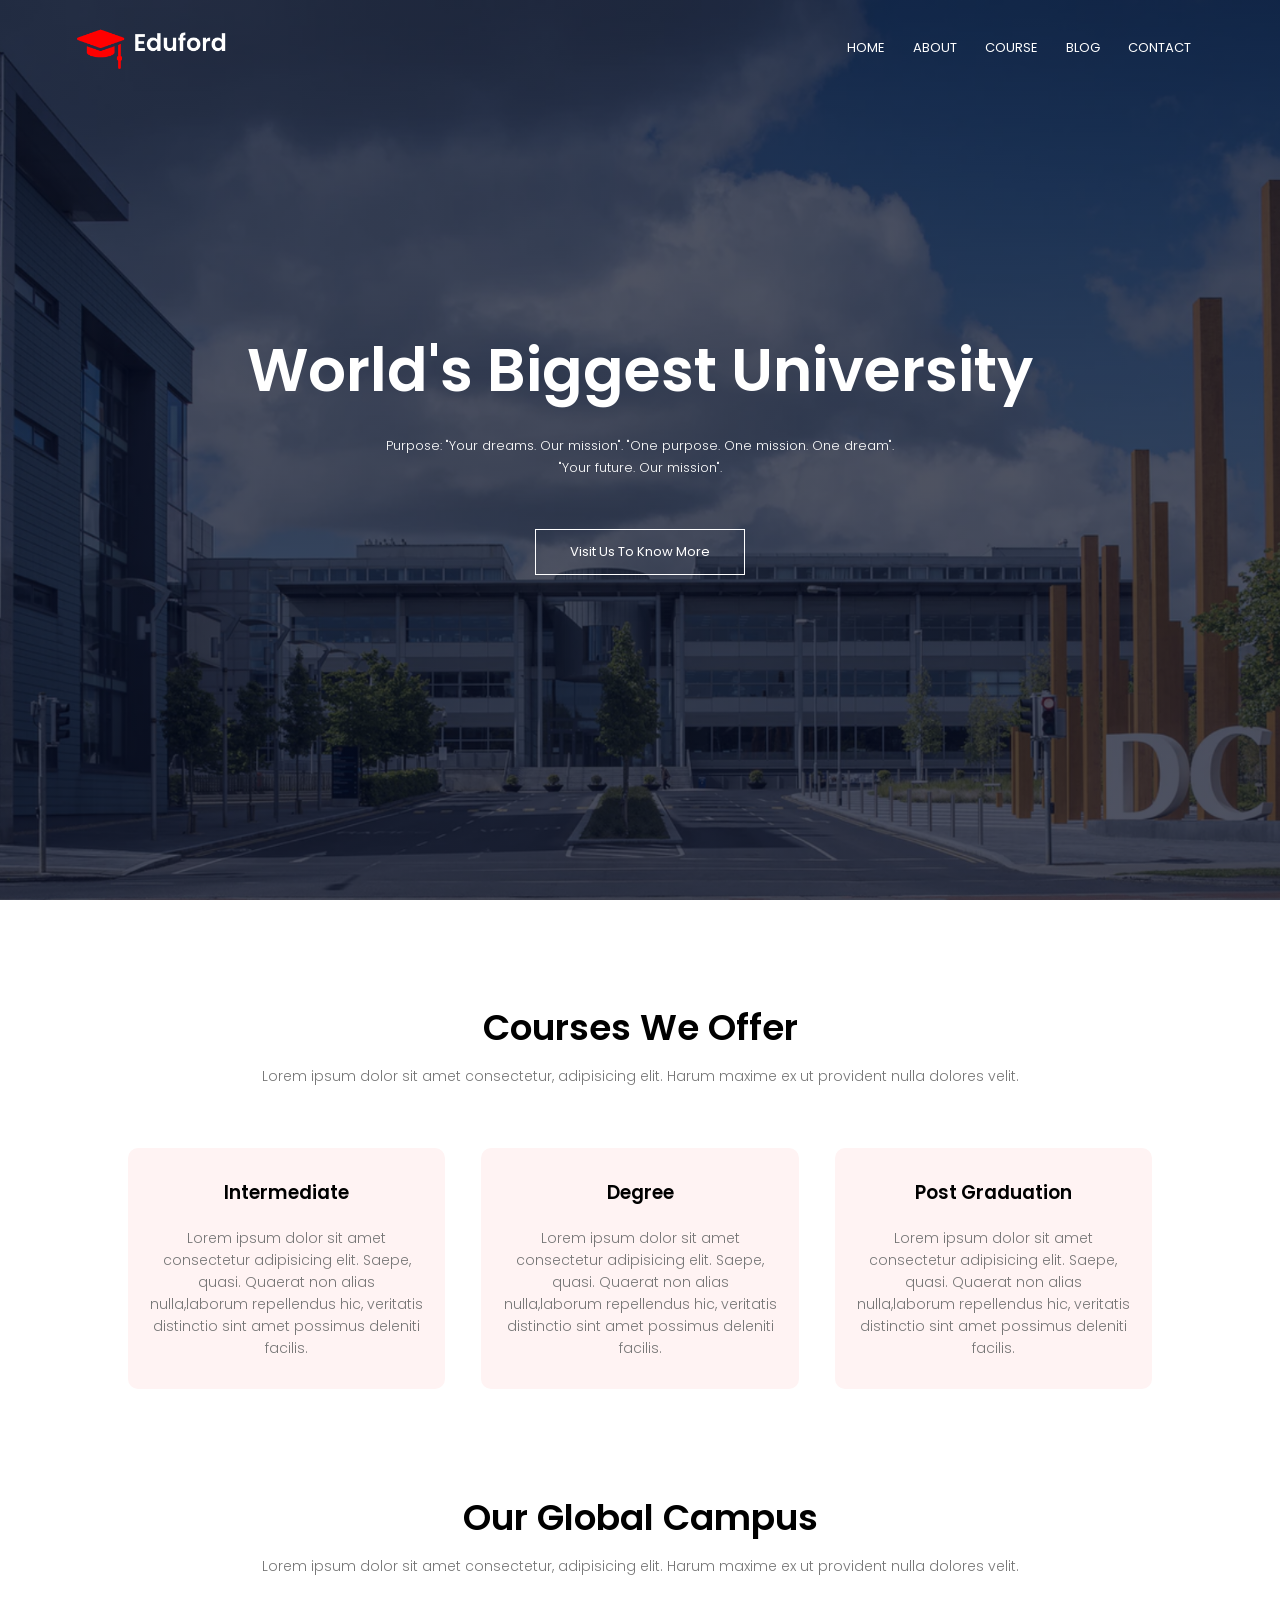
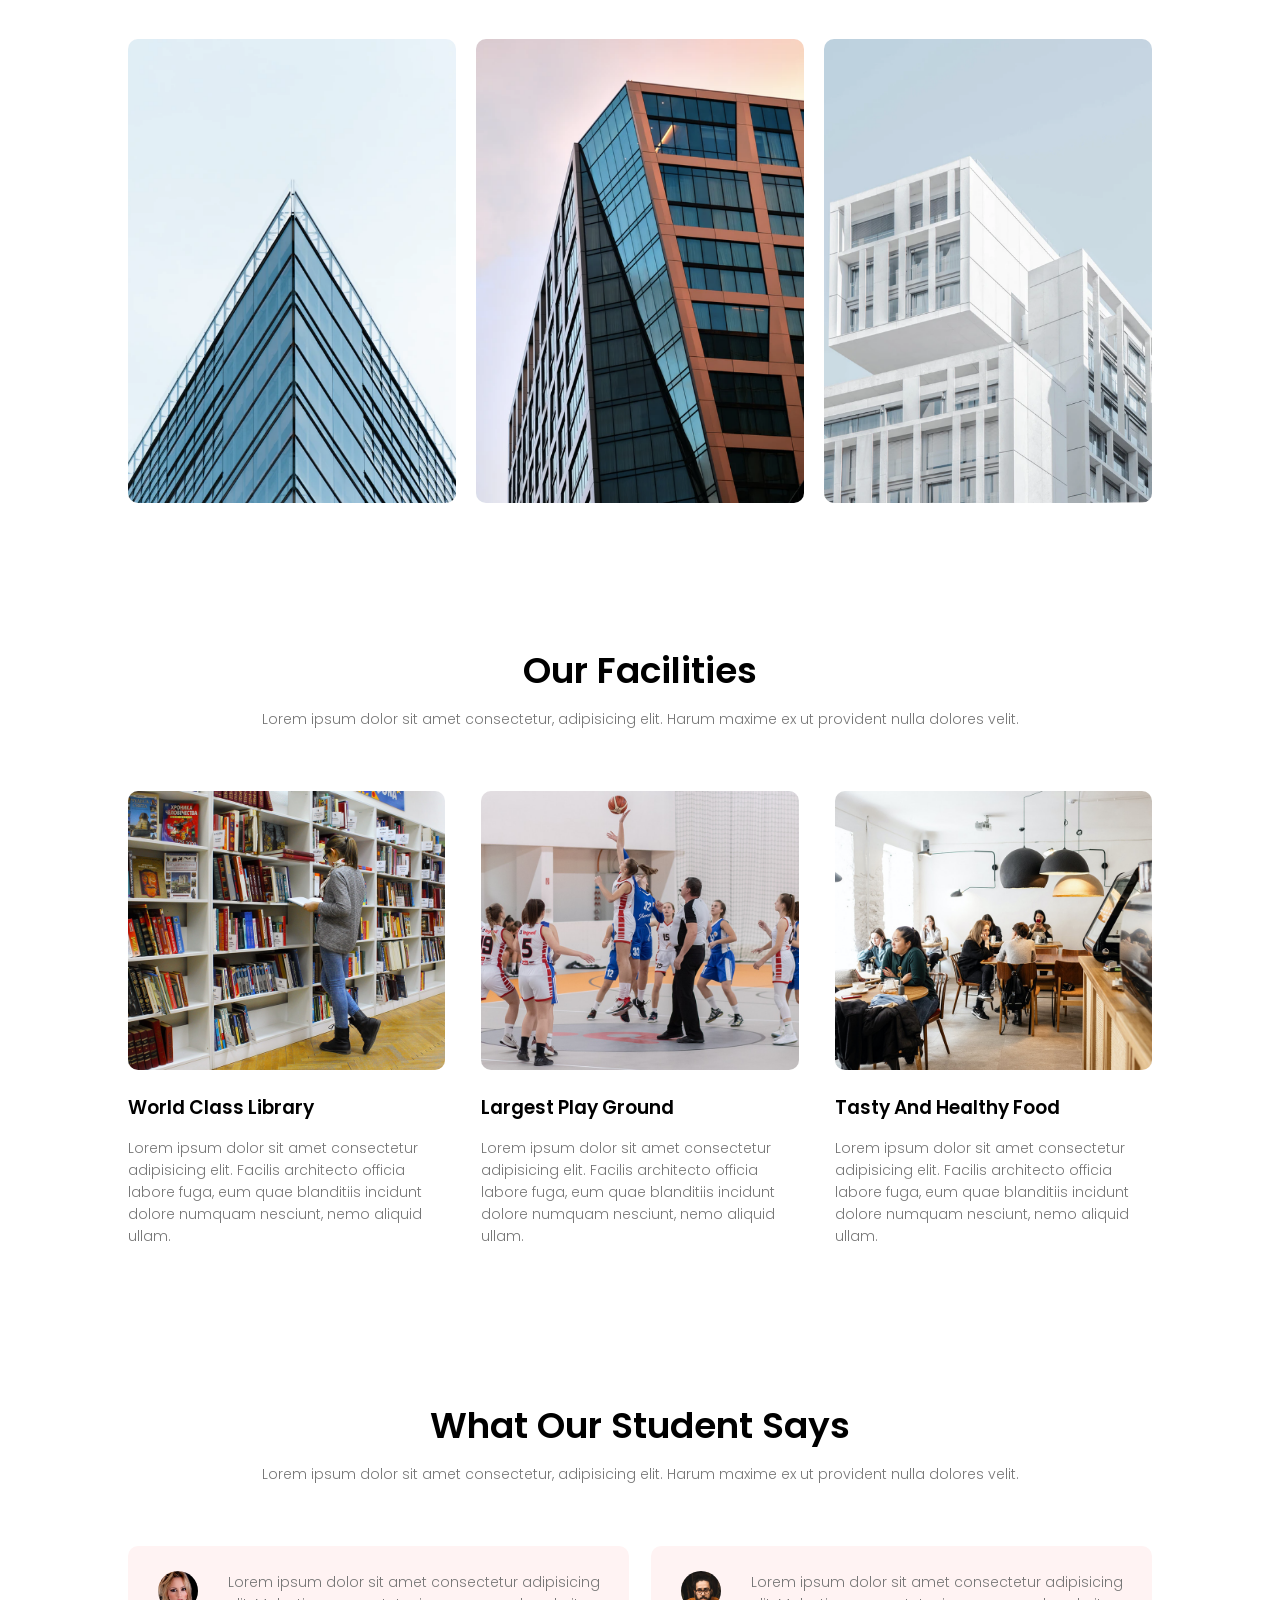
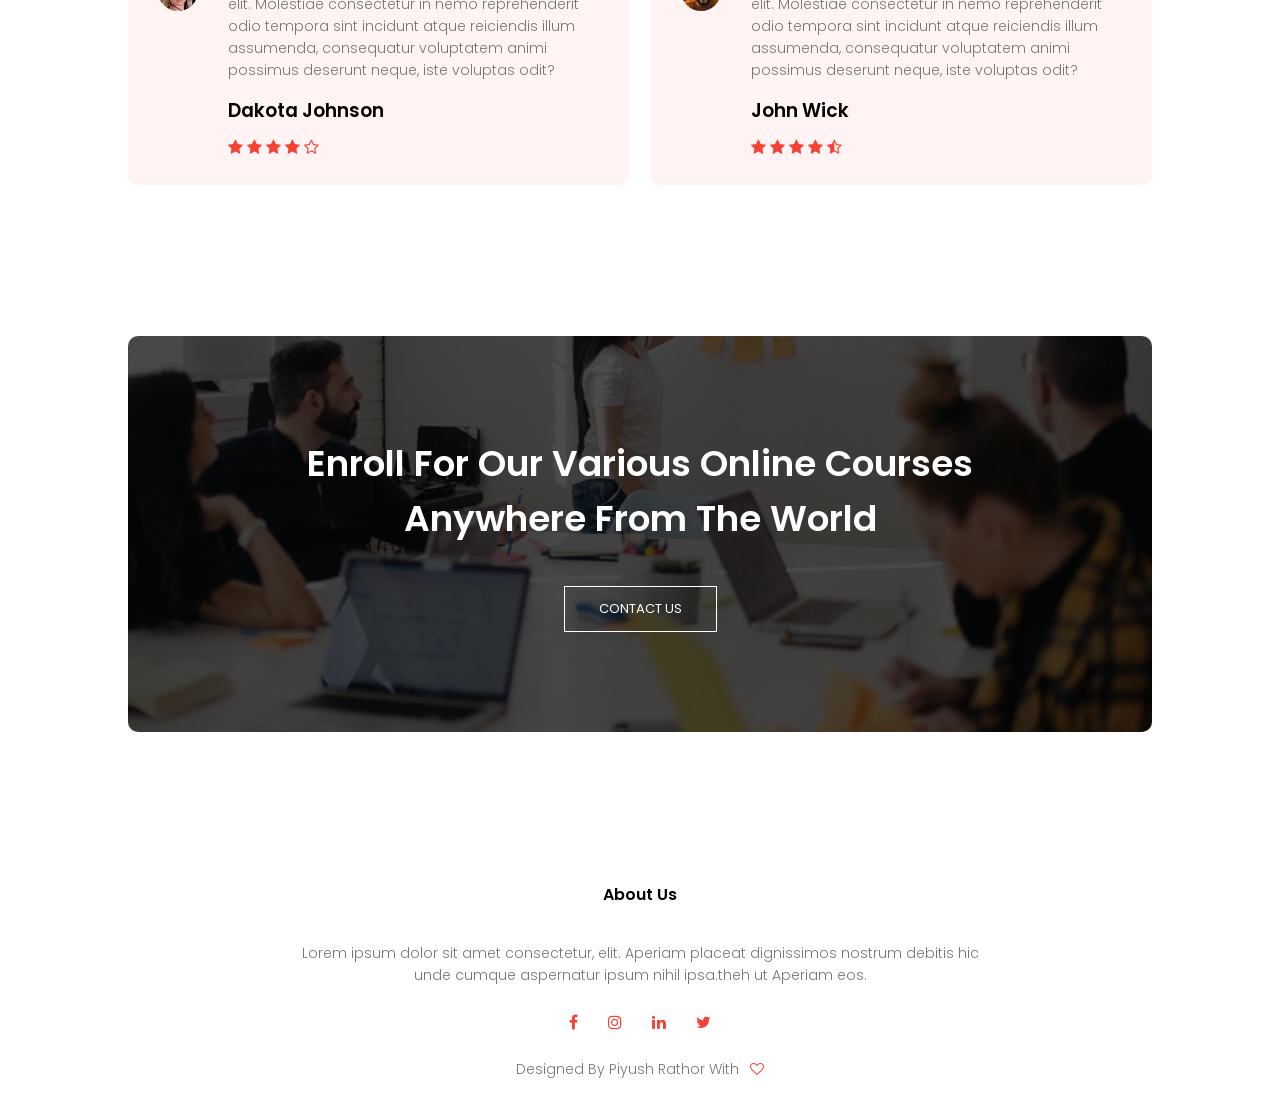
<file: index.html>
<!DOCTYPE html>
<html lang="en">

<head>
    <meta charset="UTF-8">
    <meta name="viewport" content="width=device-width, initial-scale=1.0">
    <title>Eduford.com</title>
    <link rel="stylesheet" href="style.css">
    <link
        href="https://fonts.googleapis.com/css2?family=Poppins:ital,wght@0,100;0,200;0,300;0,400;0,500;0,600;0,700;0,800;0,900;1,100;1,200;1,300;1,400;1,500;1,600;1,700;1,800;1,900&display=swap"
        rel="stylesheet">
    <link rel="stylesheet" href="https://cdnjs.cloudflare.com/ajax/libs/font-awesome/4.7.0/css/font-awesome.min.css">
</head>

<body>

    <section class="header">
        <nav>
            <a href="eduford.html"><img src="./images/logo.png"></a>

            <div class="nav-link" id="navLinks">
                <i class="fa fa-times" onclick="hideMenu()"></i>
                <ul>
                    <li><a href="index.html">HOME</a></li>
                    <li><a href="about_us.html">ABOUT</a></li>
                    <li><a href="courses.html">COURSE</a></li>
                    <li><a href="Blog.html">BLOG</a></li>
                    <li><a href="contact.html">CONTACT</a></li>
                </ul>
            </div>
            <i class="fa fa-bars" onclick="showMenu()"></i>
        </nav>

        <div class="text-box">
            <h1>World's Biggest University</h1>
            <p>Purpose: "Your dreams. Our mission". "One purpose. One mission. One dream".<br>"Your future. Our
                mission".</p>
            <a href="" class="hero-btn">Visit Us To Know More</a>
        </div>

    </section>

    <!-- Course -->
    <section class="course">
        <h1>Courses We Offer</h1>
        <p>Lorem ipsum dolor sit amet consectetur, adipisicing elit. Harum maxime ex ut provident nulla dolores velit.
        </p>

        <div class="row">
            <div class="course-col">
                <h3>Intermediate</h3>
                <p>Lorem ipsum dolor sit amet consectetur adipisicing elit. Saepe, quasi. Quaerat non alias nulla,laborum repellendus hic, veritatis distinctio sint amet possimus deleniti facilis.</p>
            </div>
            <div class="course-col">
                <h3>Degree</h3>
                <p>Lorem ipsum dolor sit amet consectetur adipisicing elit. Saepe, quasi. Quaerat non alias nulla,laborum repellendus hic, veritatis distinctio sint amet possimus deleniti facilis.</p>
            </div>
            <div class="course-col">
                <h3>Post Graduation</h3>
                <p>Lorem ipsum dolor sit amet consectetur adipisicing elit. Saepe, quasi. Quaerat non alias nulla,laborum repellendus hic, veritatis distinctio sint amet possimus deleniti facilis.</p>
            </div>
        </div>
    </section>


                <!-- campus -->
    <section class="campus">
        <h1>Our Global Campus</h1>
        <p>Lorem ipsum dolor sit amet consectetur, adipisicing elit. Harum maxime ex ut provident nulla dolores velit.
        </p>

        <div class="row">
            <div class="campus-col">
                <img src="./images/london.png">
                <div class="layer">
                    <h3>London</h3>
                </div>
            </div>
            <div class="campus-col">
                <img src="./images/newyork.png">
                <div class="layer">
                    <h3>New York</h3>
                </div>
            </div>
            <div class="campus-col">
                <img src="./images/washington.png">
                <div class="layer">
                    <h3>Washington</h3>
                </div>
            </div>
        </div>
    </section>



    <!-- Facilities -->
     <section class="facilities">
        <h1>Our Facilities</h1>
        <p>Lorem ipsum dolor sit amet consectetur, adipisicing elit. Harum maxime ex ut provident nulla dolores velit.
        </p>
        
        <div class="row">
            <div class="facilities-col">
                <img src="./images/library.png">
                <h3>World Class Library</h3>
                <p>Lorem ipsum dolor sit amet consectetur adipisicing elit. Facilis architecto officia labore fuga, eum quae blanditiis incidunt dolore numquam nesciunt, nemo aliquid ullam.</p>
            </div>
            <div class="facilities-col">
                <img src="./images/basketball.png">
                <h3>Largest Play Ground</h3>
                <p>Lorem ipsum dolor sit amet consectetur adipisicing elit. Facilis architecto officia labore fuga, eum quae blanditiis incidunt dolore numquam nesciunt, nemo aliquid ullam.</p>
            </div>
            <div class="facilities-col">
                <img src="./images/cafeteria.png">
                <h3>Tasty And Healthy Food</h3>
                <p>Lorem ipsum dolor sit amet consectetur adipisicing elit. Facilis architecto officia labore fuga, eum quae blanditiis incidunt dolore numquam nesciunt, nemo aliquid ullam.</p>
            </div>
        </div>
     </section>

        <!-- Testimonial -->
     <section class="testimonial">
        <h1>What Our Student Says</h1>
        <p>Lorem ipsum dolor sit amet consectetur, adipisicing elit. Harum maxime ex ut provident nulla dolores velit.
        </p>

        <div class="row">
            <div class="testimonial-col">
                <img src="./images/user1.jpg">
                <div>
                    <p>Lorem ipsum dolor sit amet consectetur adipisicing elit. Molestiae consectetur in nemo reprehenderit odio tempora sint incidunt atque reiciendis illum assumenda, consequatur voluptatem animi possimus deserunt neque, iste voluptas odit?</p>
                <h3>Dakota Johnson</h3>
                <i class="fa fa-star"></i>
                <i class="fa fa-star"></i>
                <i class="fa fa-star"></i>
                <i class="fa fa-star"></i>
                <i class="fa fa-star-o"></i>
                </div>
               
            </div>
            <div class="testimonial-col">
                <img src="./images/user2.jpg">
                <div>
                    <p>Lorem ipsum dolor sit amet consectetur adipisicing elit. Molestiae consectetur in nemo reprehenderit odio tempora sint incidunt atque reiciendis illum assumenda, consequatur voluptatem animi possimus deserunt neque, iste voluptas odit?</p>
                <h3>John Wick</h3>
                <i class="fa fa-star"></i>
                <i class="fa fa-star"></i>
                <i class="fa fa-star"></i>
                <i class="fa fa-star"></i>
                <i class="fa fa-star-half-o"></i>
                </div>
                
            </div>
        </div>
     </section>

     <!-- Call to Action -->

     <section class="cta">
        <h1>Enroll For Our Various Online Courses <br> Anywhere From The World</h1>
        <a href="" class="hero-btn">CONTACT US</a>
     </section>

     <!-- Footer -->
      <section class="footer">
        <h4>About Us</h4>
        <p>Lorem ipsum dolor sit amet consectetur, elit. Aperiam placeat dignissimos nostrum debitis hic<br> unde cumque aspernatur ipsum nihil ipsa.theh ut Aperiam eos.</p>
        <div class="icon">
            <i class="fa fa-facebook"></i>
            <i class="fa fa-instagram"></i>
            <i class="fa fa-linkedin"></i>
            <i class="fa fa-twitter"></i>
        </div>
        <p>Designed By Piyush Rathor With <i class="fa fa-heart-o"></i></p>
      </section>

    <!-- JavaScript Toggle Menu -->
    <script>
        var navLinks = document.getElementById("navLinks")
        function showMenu() {
            navLinks.style.right = "0";
        }
        function hideMenu() {
            navLinks.style.right = "-200px";
        }
    </script>
</body>

</html>
</file>
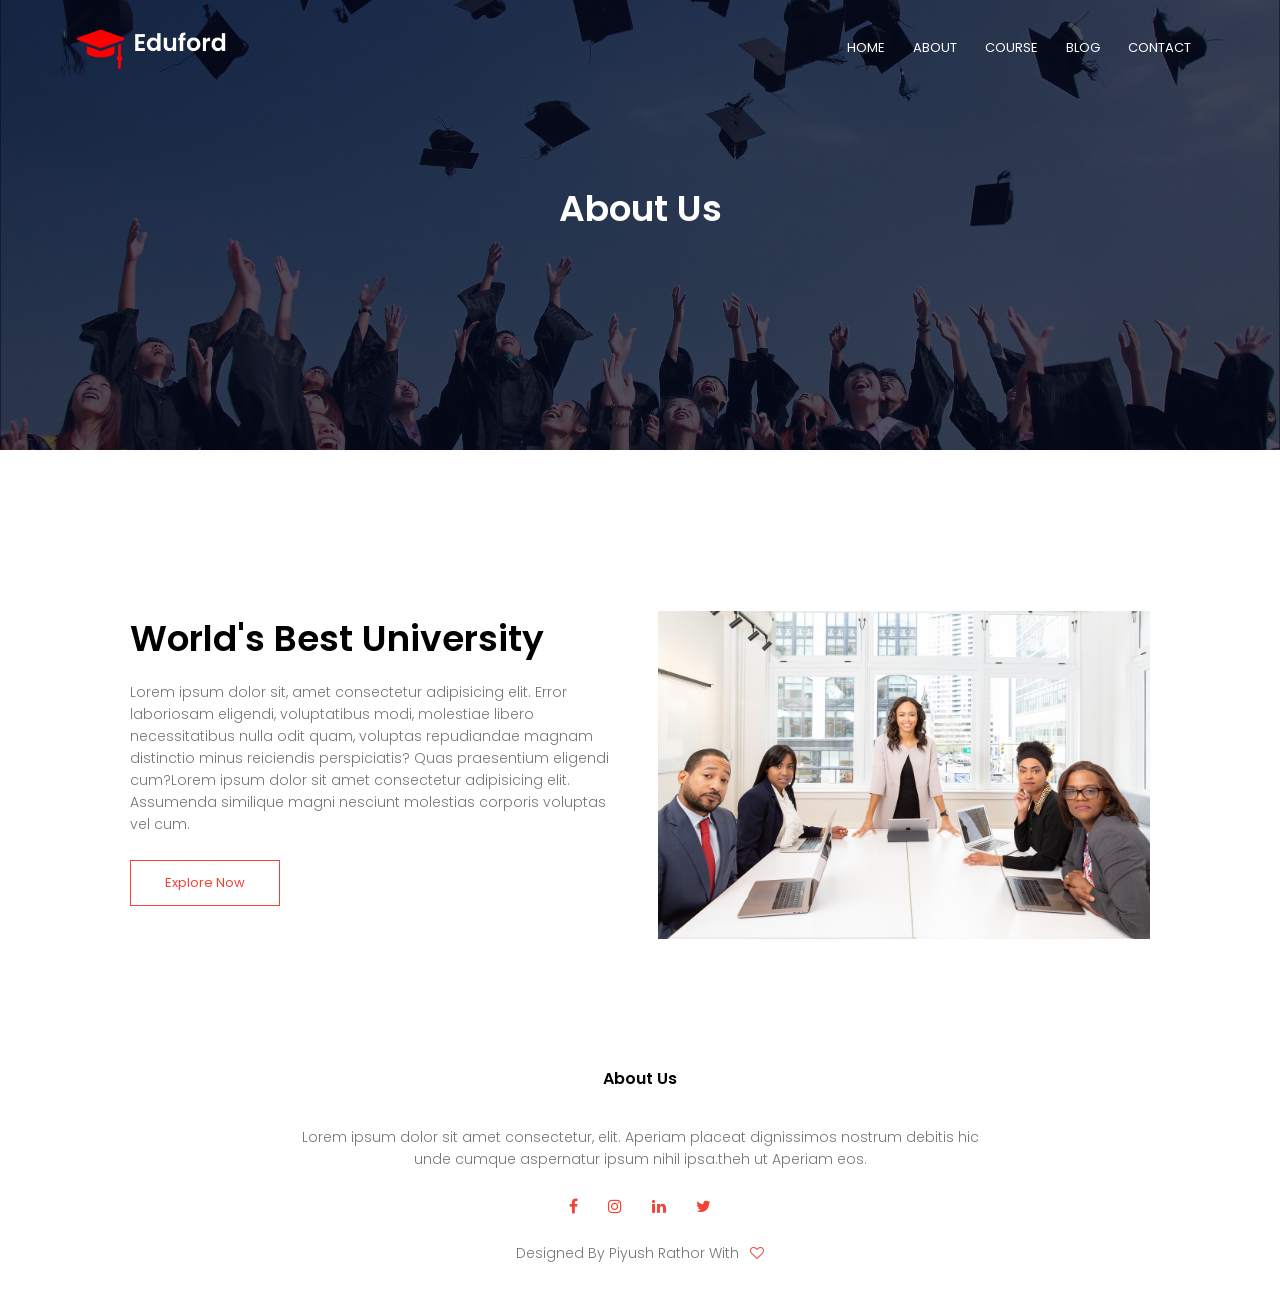
<file: about_us.html>
<!DOCTYPE html>
<html lang="en">

<head>
    <meta charset="UTF-8">
    <meta name="viewport" content="width=device-width, initial-scale=1.0">
    <title>Eduford.com</title>
    <link rel="stylesheet" href="style.css">
    <link
        href="https://fonts.googleapis.com/css2?family=Poppins:ital,wght@0,100;0,200;0,300;0,400;0,500;0,600;0,700;0,800;0,900;1,100;1,200;1,300;1,400;1,500;1,600;1,700;1,800;1,900&display=swap"
        rel="stylesheet">
    <link rel="stylesheet" href="https://cdnjs.cloudflare.com/ajax/libs/font-awesome/4.7.0/css/font-awesome.min.css">
</head>

<body>

    <section class="sub-header">
        <nav>
            <a href="index.html"><img src="./images/logo.png"></a>
            <div class="nav-link" id="navLinks">
                <i class="fa fa-times" onclick="hideMenu()"></i>
                <ul>
                    <li><a href="index.html">HOME</a></li>
                    <li><a href="about_us.html">ABOUT</a></li>
                    <li><a href="courses.html">COURSE</a></li>
                    <li><a href="Blog.html">BLOG</a></li>
                    <li><a href="contact.html">CONTACT</a></li>
                </ul>
            </div>
            <i class="fa fa-bars" onclick="showMenu()"></i>
        </nav>
        <h1>About Us</h1>
    </section>


    <!----- about us content ------->
    <section class="about-us">
        
        <div class="row">
            <div class="about-col">
                <h1>World's Best University</h1>
                <p>Lorem ipsum dolor sit, amet consectetur adipisicing elit. Error laboriosam eligendi, voluptatibus modi, molestiae libero necessitatibus nulla odit quam, voluptas repudiandae magnam distinctio minus reiciendis perspiciatis? Quas praesentium eligendi cum?Lorem ipsum dolor sit amet consectetur adipisicing elit. Assumenda similique magni nesciunt molestias corporis voluptas vel cum.</p>
                <a href="" class="hero-btn red-btn">Explore Now</a>
            </div>
            <div class="about-col">
                <img src="./images/about.jpg" alt="">
            </div>
        </div>
    </section>




     <!-- Footer -->
      <section class="footer">
        <h4>About Us</h4>
        <p>Lorem ipsum dolor sit amet consectetur, elit. Aperiam placeat dignissimos nostrum debitis hic<br> unde cumque aspernatur ipsum nihil ipsa.theh ut Aperiam eos.</p>
        <div class="icon">
            <i class="fa fa-facebook"></i>
            <i class="fa fa-instagram"></i>
            <i class="fa fa-linkedin"></i>
            <i class="fa fa-twitter"></i>
        </div>
        <p>Designed By Piyush Rathor With <i class="fa fa-heart-o"></i></p>
      </section>

    <!-- JavaScript Toggle Menu -->
    <script>
        var navLinks = document.getElementById("navLinks")
        function showMenu() {
            navLinks.style.right = "0";
        }
        function hideMenu() {
            navLinks.style.right = "-200px";
        }
    </script>
</body>

</html>
</file>
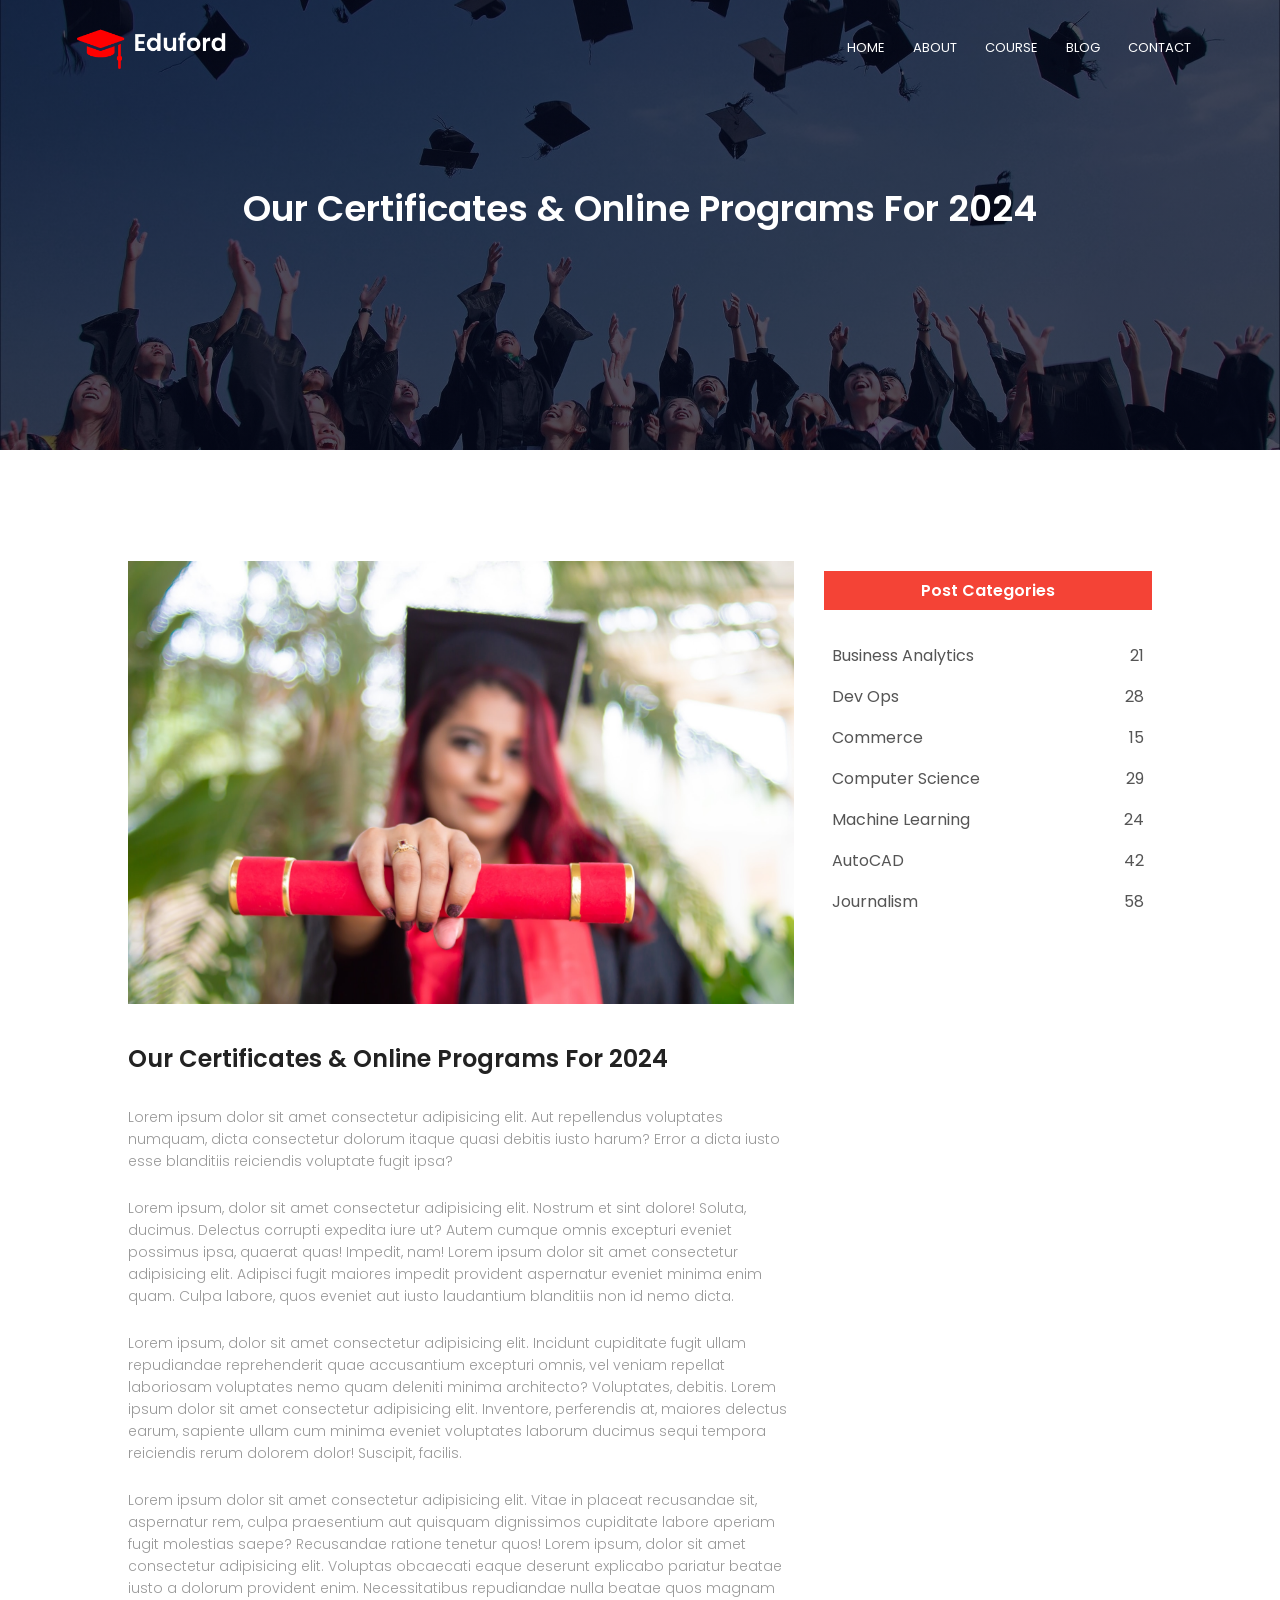
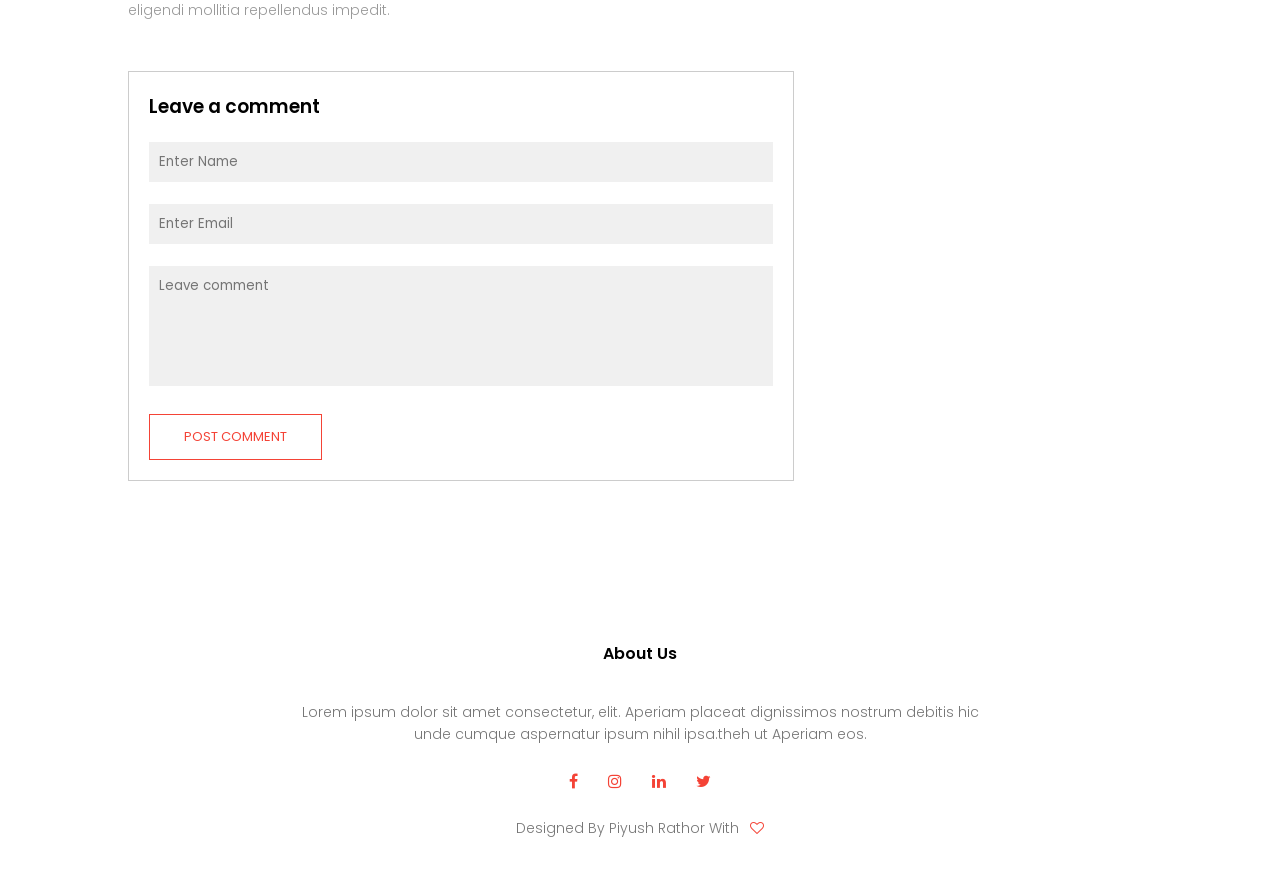
<file: Blog.html>
<!DOCTYPE html>
<html lang="en">

<head>
    <meta charset="UTF-8">
    <meta name="viewport" content="width=device-width, initial-scale=1.0">
    <title>Eduford.com</title>
    <link rel="stylesheet" href="style.css">
    <link
        href="https://fonts.googleapis.com/css2?family=Poppins:ital,wght@0,100;0,200;0,300;0,400;0,500;0,600;0,700;0,800;0,900;1,100;1,200;1,300;1,400;1,500;1,600;1,700;1,800;1,900&display=swap"
        rel="stylesheet">
    <link rel="stylesheet" href="https://cdnjs.cloudflare.com/ajax/libs/font-awesome/4.7.0/css/font-awesome.min.css">
</head>

<body>

    <section class="sub-header">
        <nav>
            <a href="index.html"><img src="./images/logo.png"></a>
            <div class="nav-link" id="navLinks">
                <i class="fa fa-times" onclick="hideMenu()"></i>
                <ul>
                    <li><a href="index.html">HOME</a></li>
                    <li><a href="about_us.html">ABOUT</a></li>
                    <li><a href="courses.html">COURSE</a></li>
                    <li><a href="Blog.html">BLOG</a></li>
                    <li><a href="contact.html">CONTACT</a></li>
                </ul>
            </div>
            <i class="fa fa-bars" onclick="showMenu()"></i>
        </nav>
        <h1>Our Certificates & Online Programs For 2024</h1>
    </section>

    <!------- Blog-Content -------->
    <section class="blog-content">

        <div class="row">

            <div class="blog-left">
                <img src="./images/certificate.jpg">
                <h2>Our Certificates & Online Programs For 2024</h2>
                <p>Lorem ipsum dolor sit amet consectetur adipisicing elit. Aut repellendus voluptates numquam, dicta consectetur dolorum itaque quasi debitis iusto harum? Error a dicta iusto esse blanditiis reiciendis voluptate fugit ipsa?</p>
                <br>
                <p>Lorem ipsum, dolor sit amet consectetur adipisicing elit. Nostrum et sint dolore! Soluta, ducimus. Delectus corrupti expedita iure ut? Autem cumque omnis excepturi eveniet possimus ipsa, quaerat quas! Impedit, nam! Lorem ipsum dolor sit amet consectetur adipisicing elit. Adipisci fugit maiores impedit provident aspernatur eveniet minima enim quam. Culpa labore, quos eveniet aut iusto laudantium blanditiis non id nemo dicta.</p>
                <br>
                <p>Lorem ipsum, dolor sit amet consectetur adipisicing elit. Incidunt cupiditate fugit ullam repudiandae reprehenderit quae accusantium excepturi omnis, vel veniam repellat laboriosam voluptates nemo quam deleniti minima architecto? Voluptates, debitis. Lorem ipsum dolor sit amet consectetur adipisicing elit. Inventore, perferendis at, maiores delectus earum, sapiente ullam cum minima eveniet voluptates laborum ducimus sequi tempora reiciendis rerum dolorem dolor! Suscipit, facilis.</p>
                <br>
                <p>Lorem ipsum dolor sit amet consectetur adipisicing elit. Vitae in placeat recusandae sit, aspernatur rem, culpa praesentium aut quisquam dignissimos cupiditate labore aperiam fugit molestias saepe? Recusandae ratione tenetur quos! Lorem ipsum, dolor sit amet consectetur adipisicing elit. Voluptas obcaecati eaque deserunt explicabo pariatur beatae iusto a dolorum provident enim. Necessitatibus repudiandae nulla beatae quos magnam eligendi mollitia repellendus impedit.</p>



                <div class="comment-box">
                    <h3>Leave a comment</h3>
                    <form class="comment-form">
                        <input type="text" placeholder="Enter Name">
                        <input type="email" placeholder="Enter Email">
                        <textarea rows="5" placeholder="Leave comment"></textarea>
                        <button type="submit" class="hero-btn red-btn">POST COMMENT</button>
                    </form>
                </div>


            </div>




            <div class="blog-right">
                <h3>Post Categories</h3>
                <div>
                    <span>Business Analytics</span>
                    <span>21</span>
                </div>
                <div>
                    <span>Dev Ops</span>
                    <span>28</span>
                </div>
                <div>
                    <span>Commerce</span>
                    <span>15</span>
                </div>
                <div>
                    <span>Computer Science</span>
                    <span>29</span>
                </div>
                <div>
                    <span>Machine Learning</span>
                    <span>24</span>
                </div>
                <div>
                    <span>AutoCAD</span>
                    <span>42</span>
                </div>
                <div>
                    <span>Journalism</span>
                    <span>58</span>
                </div>
            </div>

        </div>
    </section>




     <!-- Footer -->
      <section class="footer">
        <h4>About Us</h4>
        <p>Lorem ipsum dolor sit amet consectetur, elit. Aperiam placeat dignissimos nostrum debitis hic<br> unde cumque aspernatur ipsum nihil ipsa.theh ut Aperiam eos.</p>
        <div class="icon">
            <i class="fa fa-facebook"></i>
            <i class="fa fa-instagram"></i>
            <i class="fa fa-linkedin"></i>
            <i class="fa fa-twitter"></i>
        </div>
        <p>Designed By Piyush Rathor With <i class="fa fa-heart-o"></i></p>
      </section>

    <!-- JavaScript Toggle Menu -->
    <script>
        var navLinks = document.getElementById("navLinks")
        function showMenu() {
            navLinks.style.right = "0";
        }
        function hideMenu() {
            navLinks.style.right = "-200px";
        }
    </script>
</body>

</html>
</file>
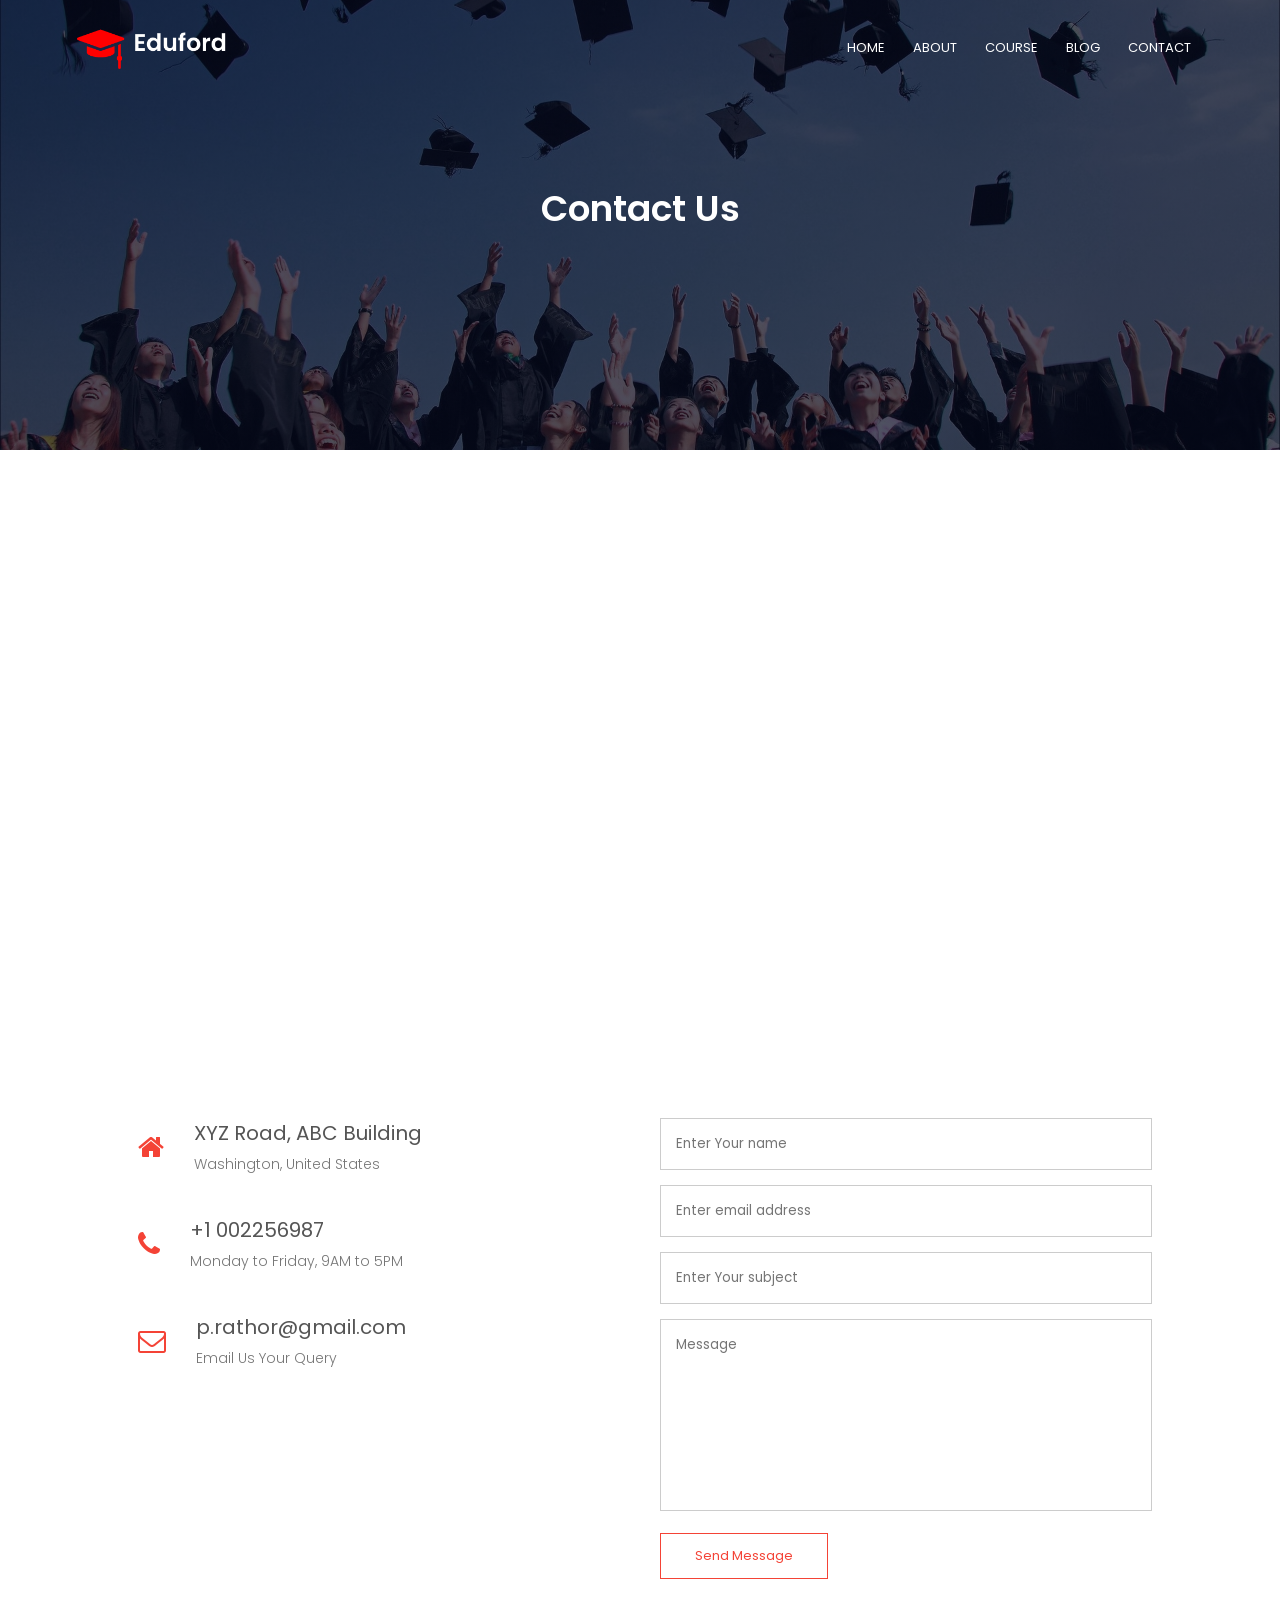
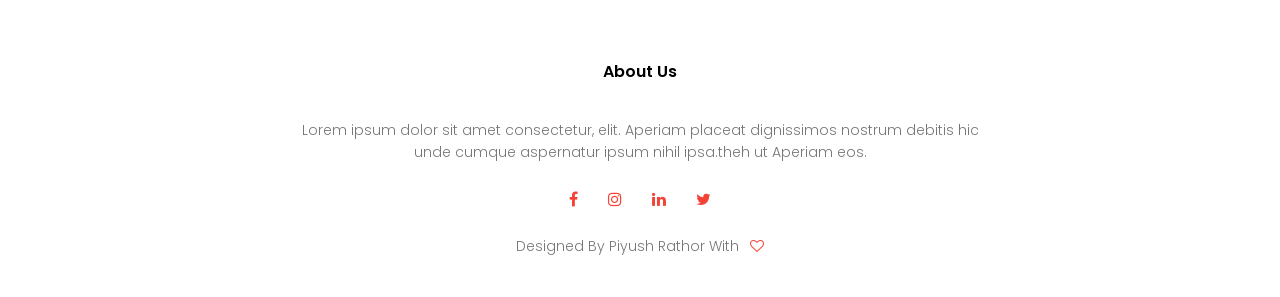
<file: contact.html>
<!DOCTYPE html>
<html lang="en">

<head>
    <meta charset="UTF-8">
    <meta name="viewport" content="width=device-width, initial-scale=1.0">
    <title>Eduford.com</title>
    <link rel="stylesheet" href="style.css">
    <link
        href="https://fonts.googleapis.com/css2?family=Poppins:ital,wght@0,100;0,200;0,300;0,400;0,500;0,600;0,700;0,800;0,900;1,100;1,200;1,300;1,400;1,500;1,600;1,700;1,800;1,900&display=swap"
        rel="stylesheet">
    <link rel="stylesheet" href="https://cdnjs.cloudflare.com/ajax/libs/font-awesome/4.7.0/css/font-awesome.min.css">
</head>

<body>

    <section class="sub-header">
        <nav>
            <a href="index.html"><img src="./images/logo.png"></a>
            <div class="nav-link" id="navLinks">
                <i class="fa fa-times" onclick="hideMenu()"></i>
                <ul>
                    <li><a href="index.html">HOME</a></li>
                    <li><a href="about_us.html">ABOUT</a></li>
                    <li><a href="courses.html">COURSE</a></li>
                    <li><a href="Blog.html">BLOG</a></li>
                    <li><a href="contact.html">CONTACT</a></li>
                </ul>
            </div>
            <i class="fa fa-bars" onclick="showMenu()"></i>
        </nav>
        <h1>Contact Us</h1>
    </section>

    <!------------ CONTACT US Page-------------->
    <section class="location">
        <iframe
            src="https://www.google.com/maps/embed?pb=!1m18!1m12!1m3!1d3103.385546153653!2d-77.09149692468733!3d38.93801964430729!2m3!1f0!2f0!3f0!3m2!1i1024!2i768!4f13.1!3m3!1m2!1s0x89b7c9e30fc39df5%3A0x9bd51851c7f099b4!2sAmerican%20University!5e0!3m2!1sen!2sin!4v1724673404359!5m2!1sen!2sin"
            width="600" height="450" style="border:0;" allowfullscreen="" loading="lazy"
            referrerpolicy="no-referrer-when-downgrade"></iframe>

    </section>

    <section class="contact-us">
        <div class="row">
            <div class="contact-col">
                <div>
                    <i class="fa fa-home"></i>
                    <span>
                        <h5>XYZ Road, ABC Building</h5>
                        <p>Washington, United States</p>
                    </span>
                </div>
                <div>
                    <i class="fa fa-phone"></i>
                    <span>
                        <h5>+1 002256987</h5>
                        <p>Monday to Friday, 9AM to 5PM</p>
                    </span>
                </div>
                <div>
                    <i class="fa fa-envelope-o"></i>
                    <span>
                        <h5>p.rathor@gmail.com</h5>
                        <p>Email Us Your Query</p>
                    </span>
                </div>
            </div>

            <div class="contact-col">
                <form action="">
                    <input type="text" placeholder="Enter Your name" required>
                    <input type="email" placeholder="Enter email address" required>
                    <input type="text" placeholder="Enter Your subject" required>
                    <textarea rows="8" placeholder="Message" required></textarea>
                    <button type="submit" class="hero-btn red-btn">Send Message</button>
                </form>
            </div>
        </div>
    </section>






    <!-- Footer -->
    <section class="footer">
        <h4>About Us</h4>
        <p>Lorem ipsum dolor sit amet consectetur, elit. Aperiam placeat dignissimos nostrum debitis hic<br> unde cumque
            aspernatur ipsum nihil ipsa.theh ut Aperiam eos.</p>
        <div class="icon">
            <i class="fa fa-facebook"></i>
            <i class="fa fa-instagram"></i>
            <i class="fa fa-linkedin"></i>
            <i class="fa fa-twitter"></i>
        </div>
        <p>Designed By Piyush Rathor With <i class="fa fa-heart-o"></i></p>
    </section>

    <!-- JavaScript Toggle Menu -->
    <script>
        var navLinks = document.getElementById("navLinks")
        function showMenu() {
            navLinks.style.right = "0";
        }
        function hideMenu() {
            navLinks.style.right = "-200px";
        }
    </script>
</body>

</html>
</file>
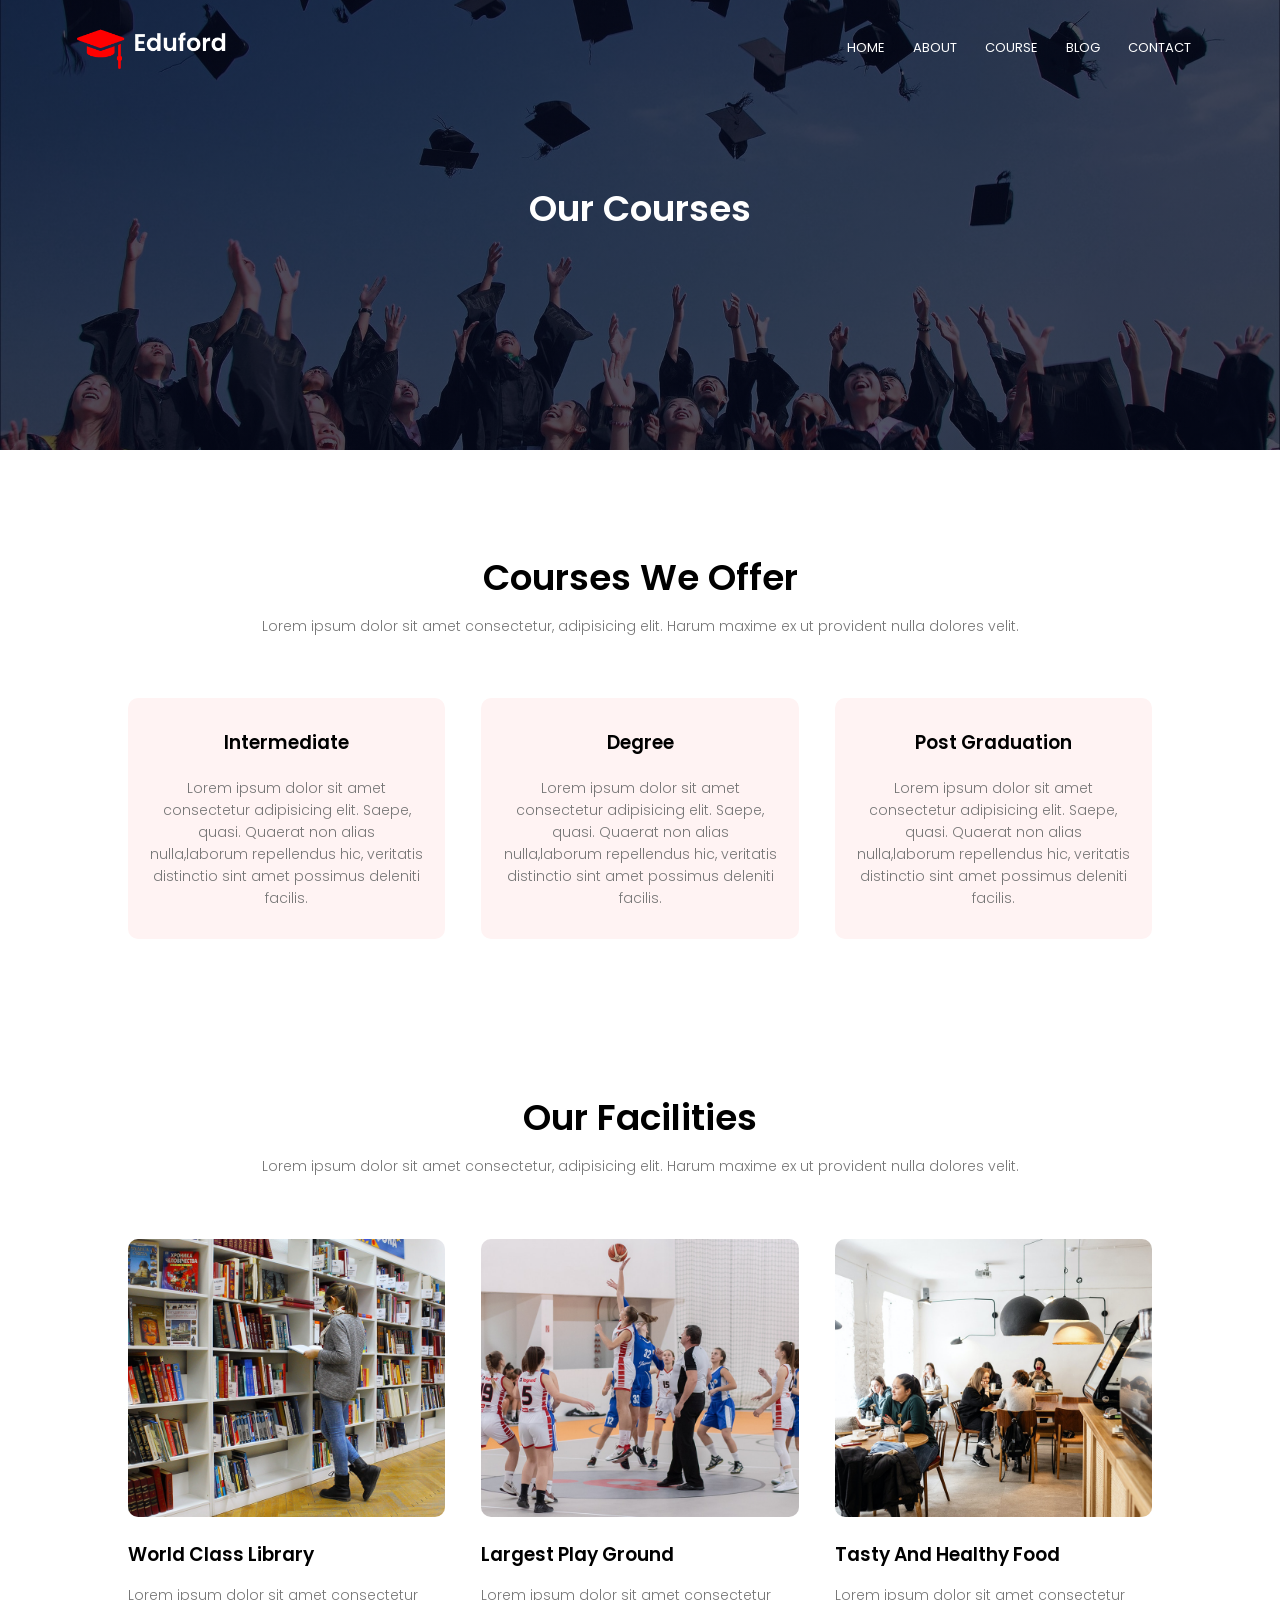
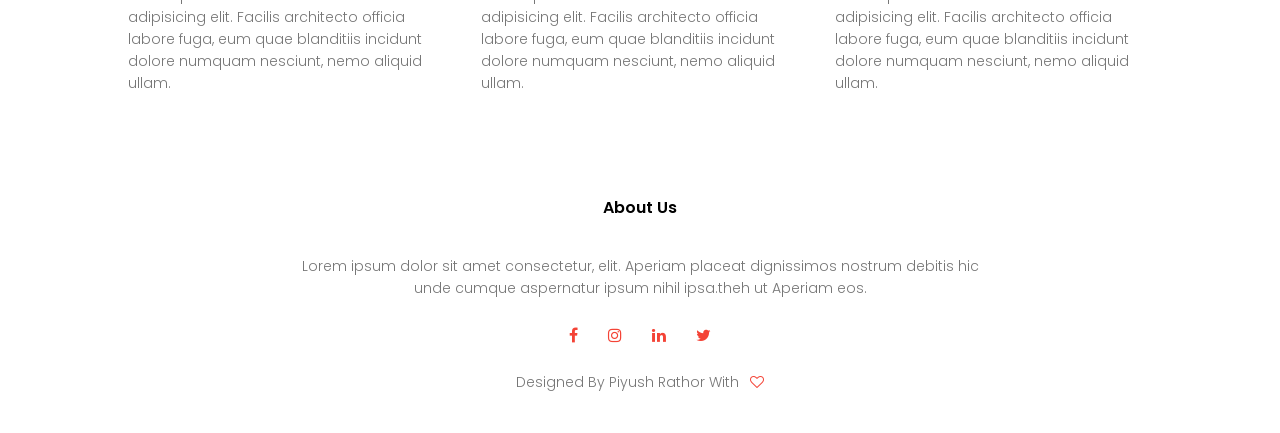
<file: courses.html>
<!DOCTYPE html>
<html lang="en">

<head>
    <meta charset="UTF-8">
    <meta name="viewport" content="width=device-width, initial-scale=1.0">
    <title>Eduford.com</title>
    <link rel="stylesheet" href="style.css">
    <link
        href="https://fonts.googleapis.com/css2?family=Poppins:ital,wght@0,100;0,200;0,300;0,400;0,500;0,600;0,700;0,800;0,900;1,100;1,200;1,300;1,400;1,500;1,600;1,700;1,800;1,900&display=swap"
        rel="stylesheet">
    <link rel="stylesheet" href="https://cdnjs.cloudflare.com/ajax/libs/font-awesome/4.7.0/css/font-awesome.min.css">
</head>

<body>

    <section class="sub-header">
        <nav>
            <a href="index.html"><img src="./images/logo.png"></a>
            <div class="nav-link" id="navLinks">
                <i class="fa fa-times" onclick="hideMenu()"></i>
                <ul>
                    <li><a href="index.html">HOME</a></li>
                    <li><a href="about_us.html">ABOUT</a></li>
                    <li><a href="courses.html">COURSE</a></li>
                    <li><a href="Blog.html">BLOG</a></li>
                    <li><a href="contact.html">CONTACT</a></li>
                </ul>
            </div>
            <i class="fa fa-bars" onclick="showMenu()"></i>
        </nav>
        <h1>Our Courses</h1>
    </section>


    <!----- Courses-Content ------->
    <section class="course">
        <h1>Courses We Offer</h1>
        <p>Lorem ipsum dolor sit amet consectetur, adipisicing elit. Harum maxime ex ut provident nulla dolores velit.
        </p>

        <div class="row">
            <div class="course-col">
                <h3>Intermediate</h3>
                <p>Lorem ipsum dolor sit amet consectetur adipisicing elit. Saepe, quasi. Quaerat non alias nulla,laborum repellendus hic, veritatis distinctio sint amet possimus deleniti facilis.</p>
            </div>
            <div class="course-col">
                <h3>Degree</h3>
                <p>Lorem ipsum dolor sit amet consectetur adipisicing elit. Saepe, quasi. Quaerat non alias nulla,laborum repellendus hic, veritatis distinctio sint amet possimus deleniti facilis.</p>
            </div>
            <div class="course-col">
                <h3>Post Graduation</h3>
                <p>Lorem ipsum dolor sit amet consectetur adipisicing elit. Saepe, quasi. Quaerat non alias nulla,laborum repellendus hic, veritatis distinctio sint amet possimus deleniti facilis.</p>
            </div>
        </div>
    </section>
    


     <!-- Facilities -->
     <section class="facilities">
        <h1>Our Facilities</h1>
        <p>Lorem ipsum dolor sit amet consectetur, adipisicing elit. Harum maxime ex ut provident nulla dolores velit.
        </p>
        
        <div class="row">
            <div class="facilities-col">
                <img src="./images/library.png">
                <h3>World Class Library</h3>
                <p>Lorem ipsum dolor sit amet consectetur adipisicing elit. Facilis architecto officia labore fuga, eum quae blanditiis incidunt dolore numquam nesciunt, nemo aliquid ullam.</p>
            </div>
            <div class="facilities-col">
                <img src="./images/basketball.png">
                <h3>Largest Play Ground</h3>
                <p>Lorem ipsum dolor sit amet consectetur adipisicing elit. Facilis architecto officia labore fuga, eum quae blanditiis incidunt dolore numquam nesciunt, nemo aliquid ullam.</p>
            </div>
            <div class="facilities-col">
                <img src="./images/cafeteria.png">
                <h3>Tasty And Healthy Food</h3>
                <p>Lorem ipsum dolor sit amet consectetur adipisicing elit. Facilis architecto officia labore fuga, eum quae blanditiis incidunt dolore numquam nesciunt, nemo aliquid ullam.</p>
            </div>
        </div>
     </section>


     <!-- Footer -->
      <section class="footer">
        <h4>About Us</h4>
        <p>Lorem ipsum dolor sit amet consectetur, elit. Aperiam placeat dignissimos nostrum debitis hic<br> unde cumque aspernatur ipsum nihil ipsa.theh ut Aperiam eos.</p>
        <div class="icon">
            <i class="fa fa-facebook"></i>
            <i class="fa fa-instagram"></i>
            <i class="fa fa-linkedin"></i>
            <i class="fa fa-twitter"></i>
        </div>
        <p>Designed By Piyush Rathor With <i class="fa fa-heart-o"></i></p>
      </section>

    <!-- JavaScript Toggle Menu -->
    <script>
        var navLinks = document.getElementById("navLinks")
        function showMenu() {
            navLinks.style.right = "0";
        }
        function hideMenu() {
            navLinks.style.right = "-200px";
        }
    </script>
</body>

</html>
</file>
<file: style.css>
* {
    margin: 0;
    padding: 0;
    font-family: 'Poppins', sans-serif;
}

.header {
    min-height: 100vh;
    width: 100%;
    background-image: linear-gradient(rgba(4, 9, 30, 0.7), rgba(4, 9, 30, 0.7)), url(./images/banner.png);
    background-position: center;
    background-size: cover;
    position: relative;
}

nav {
    text-align: center;
    justify-content: space-between;
    padding: 2% 6%;
    display: flex;
}

nav img {
    width: 150px;
}

.nav-link {
    text-align: right;
    flex: 1;
}

.nav-link ul li {
    list-style: none;
    padding: 8px 12px;
    display: inline-block;
    position: relative;

}

.nav-link ul li a {
    text-decoration: none;
    font-size: 13px;
    color: #fff;
}

.nav-link ul li::after {
    content: '';
    width: 0%;
    background-color: #f44336;
    transition: 0.5s;
    margin: auto;
    display: block;
    height: 2px;
}

.nav-link ul li:hover::after {
    width: 100%;
}

.text-box {
    width: 90%;
    position: absolute;
    top: 50%;
    left: 50%;
    color: #fff;
    text-align: center;
    transform: translate(-50%, -50%);
}

.text-box h1 {
    font-size: 60px;
}

.text-box p {
    margin: 10px 0 40px;
    font-size: 13px;
    color: #fff;
}

.hero-btn {
    border: 1px solid #fff;
    text-decoration: none;
    display: inline-block;
    color: #fff;
    background: transparent;
    font-size: 13px;
    padding: 12px 34px;
    transition: 1s;
    position: relative;
    cursor: pointer;
}

.hero-btn:hover {
    border: 1px solid #f44336;
    background: #f44336;
}

nav .fa {
    display: none;
}

@media(max-width: 700px) {
    .text-box h1 {
        font-size: 20px;
    }

    .nav-link ul li {
        display: block;
    }

    .nav-link {
        position: fixed;
        top: 0;
        right: -200px;
        background: #f44336;
        height: 100vh;
        width: 200px;
        z-index: 2;
        text-align: left;
        transition: 0.5s;
    }

    nav .fa {
        display: block;
        margin: 10px;
        font-size: 22px;
        cursor: pointer;
        color: #fff;
    }

    .nav-link ul {
        padding: 30px;
    }
}


/* course */

.course {
    text-align: center;
    padding-top: 100px;
    width: 80%;
    margin: auto;
}

h1 {
    font-size: 36px;
    font-weight: 600;
}

p {
    color: #777;
    line-height: 22px;
    font-weight: 300;
    font-size: 14px;
    padding: 10px;
}

.row {
    margin-top: 5%;
    display: flex;
    justify-content: space-between;
}
.course-col{
    flex-basis: 31%;
    background: #fff3f3;
    border-radius: 10px;
    margin-bottom: 5%;
    padding: 20px 12px;
    box-sizing: border-box;
}
h3{
    text-align: center;
    font-weight: 600;
    margin: 10px 0;
}
.course-col:hover{
    box-shadow: 0 0 20px 0px rgba(0,0,0,0.2);
}
@media(max-width:700px){
    .row{
        flex-direction: column;
    }
}


/* CAMPUS */

.campus{
    text-align: center;
    width: 80%;
    margin: auto;
    padding-top: 50px;
}
.campus-col{
    flex-basis: 32%;
    overflow: hidden;
    border-radius: 10px;
    margin-bottom: 40px;
    position: relative;
}
.campus-col img{
    width: 100%;
    display: block;
}
.layer{
    background: transparent;
    height: 100%;
    width: 100%;
    position: absolute;
    top: 0;
    left: 0;
    transition: 0.5s;
}
.layer:hover{
    background: rgba(226,0,0,0.7);
}
.layer h3{
    width: 100%;
    font-weight: 500;
    font-size: 26px;
    color: #fff;
    bottom: 0;
    left: 50%;
    transform: translateX(-50%);
    position: absolute;
    opacity: 0;
    transition: 0.5s;
}
.layer:hover h3{
    bottom: 49%;
    opacity: 1;
}


/* Facilities */

.facilities{
    width: 80%;
    margin: auto;
    padding-top: 100px;
    text-align: center;
}
.facilities-col{
    flex-basis: 31%;
    border-radius: 10px;
    margin-bottom: 5%;
    text-align: left;
}
.facilities-col img{
    width: 100%;
    border-radius: 10px;

}
.facilities-col p{
    padding: 0;
}
.facilities-col h3{
    text-align: left;
    margin-top: 16px;
    margin-bottom: 15px;
}

/* Testimonial */

.testimonial{
    margin: auto;
    padding-top: 100px;
    width: 80%;
    text-align: center;
}
.testimonial-col{
    flex-basis: 44%;
    border-radius: 10px;
    margin-bottom: 5%;
    text-align: left;
    background: #fff3f3;
    display: flex;
    padding: 25px;
    cursor: pointer;
}
.testimonial-col img{
    height: 40px;
    border-radius: 50%;
    margin-left: 5px;
    margin-right: 30px;
}
.testimonial-col p{
    padding: 0;
}
.testimonial-col h3{
    margin-top: 15px;
    text-align: left;
}
.testimonial-col .fa{
    color: #f44336;
}
@media(max-width:700px){
    .testimonial-col img{
        margin-left: 0px;
        margin-right: 15px;
    }
}

/* Call To Action */

.cta{
    margin: 100px auto;
    width: 80%;
    text-align: center;
    background-image: linear-gradient(rgba(0,0,0,0.7),rgba(0,0,0,0.7)),url(./images/banner2.jpg);
    background-position: center;
    background-size: cover;
    border-radius: 10px;
    padding: 100px 0;
}
.cta h1{
    color: #fff;
    margin-bottom: 40px;
    padding: 0;
}

@media(max-width:700px){
    .cta h1{
        font-size: 24px;
    }
}

/* Footer */
.footer{
    width:100%;
    text-align: center;
    padding:30px 0;
}
.footer h4{
    font-weight: 600;
    margin-top: 20px;
    margin-bottom: 25px;
}

.icon .fa{
    margin: 0 13px;
    color: #f44336;
    cursor: pointer;
    padding: 18px 0;
}
.fa-heart-o{
    color: #f44336;
    margin-left: 7px;
}
@media(max-width:700px){
    .footer p{
        line-break: auto;
        overflow: hidden;
    }
}

/* About-US page */
.sub-header{
    height: 50vh;
    width: 100%;
    background-image: linear-gradient(rgba(4,9,30,0.7),rgba(4,9,30,0.7)),url(./images/background.jpg);
    background-size: cover;
    background-position: center;
    align-items: center;
    color: #fff;
    
}
.sub-header h1{
    margin-top: 80px;
    text-align: center;
}

/* about-us content */
.about-us{
    width: 80%;
    margin: auto;
    padding-top: 80px;
    padding-bottom: 40px;
}
.about-col{
    flex-basis: 48%;
    padding: 30px 2px;
}
.about-col img{
    width: 100%;
}
.about-col h1{
    padding-top: 0;
}
.about-col p{
    padding: 15px 0 25px;
}
.red-btn{
    background: transparent;
    border: 1px solid #f44336;
    color: #f44336;
}
.red-btn:hover{
    color: #fff;
}


/* Blog-page-Content */
.blog-content{
    margin: auto;
    padding: 60px 0;
    width: 80%;
}
.blog-left{
    flex-basis: 65%;
}
.blog-left img{
    width: 100%;
}
.blog-left h2{
    color: #222;
    font-weight: 600;
    margin: 30px 0;
}
.blog-left p{
    color: #999;
    padding: 0;
}

.blog-right{
    flex-basis: 32%;
}
.blog-right h3{
    background: #f44336;
    color: #fff;
    padding: 7px 0;
    font-size: 16px;
    margin-bottom: 25px;
}
.blog-right div{
    display: flex;
    align-items: center;
    justify-content: space-between;
    color: #555;
    padding: 8px;
    box-sizing: border-box;
}

/* Comment-box */
.comment-box{
    border: 1px solid #ccc;
    margin: 50px 0;
    padding: 10px 20px;
}
.comment-box h3{
    text-align: left;
}
.comment-form input, .comment-box textarea{
    background: #f0f0f0;
    border: none;
    outline: none;
    width: 100%;
    margin: 11px 0;
    padding: 10px;
    box-sizing: border-box;
    resize: none;
}
.comment-box button{
    margin: 10px 0;
}
@media(max-width:700px){
    .sub-header h1{
        font-size: 27px;
    }
}

/* CONTACT US Page*/
.location{
    width: 80%;
    margin: auto;
    padding: 80px 0;
}
.location iframe{
    width: 100%;
}
.contact-us {
    width: 80%;
    margin: auto;
}
.contact-col{
    flex-basis: 48%;
    margin-bottom: 30px;
}
.contact-col div{
    display: flex;
    align-items: center;
    margin-bottom: 40px;
}
.contact-col div .fa{
    font-size: 28px;
    color: #f44336;
    margin: 10px;
    margin-right: 30px;
}
.contact-col div p{
    padding: 0;
}
.contact-col div h5{
    font-size: 20px;
    font-weight: 400;
    color: #555;
    margin-bottom: 5px;
}

.contact-col input, .contact-col textarea{
    width: 100%;
    margin-bottom: 15px;
    padding: 15px;
    outline: none;
    border: 1px solid #ccc;
    resize: none;
    box-sizing: border-box;
}
</file>
